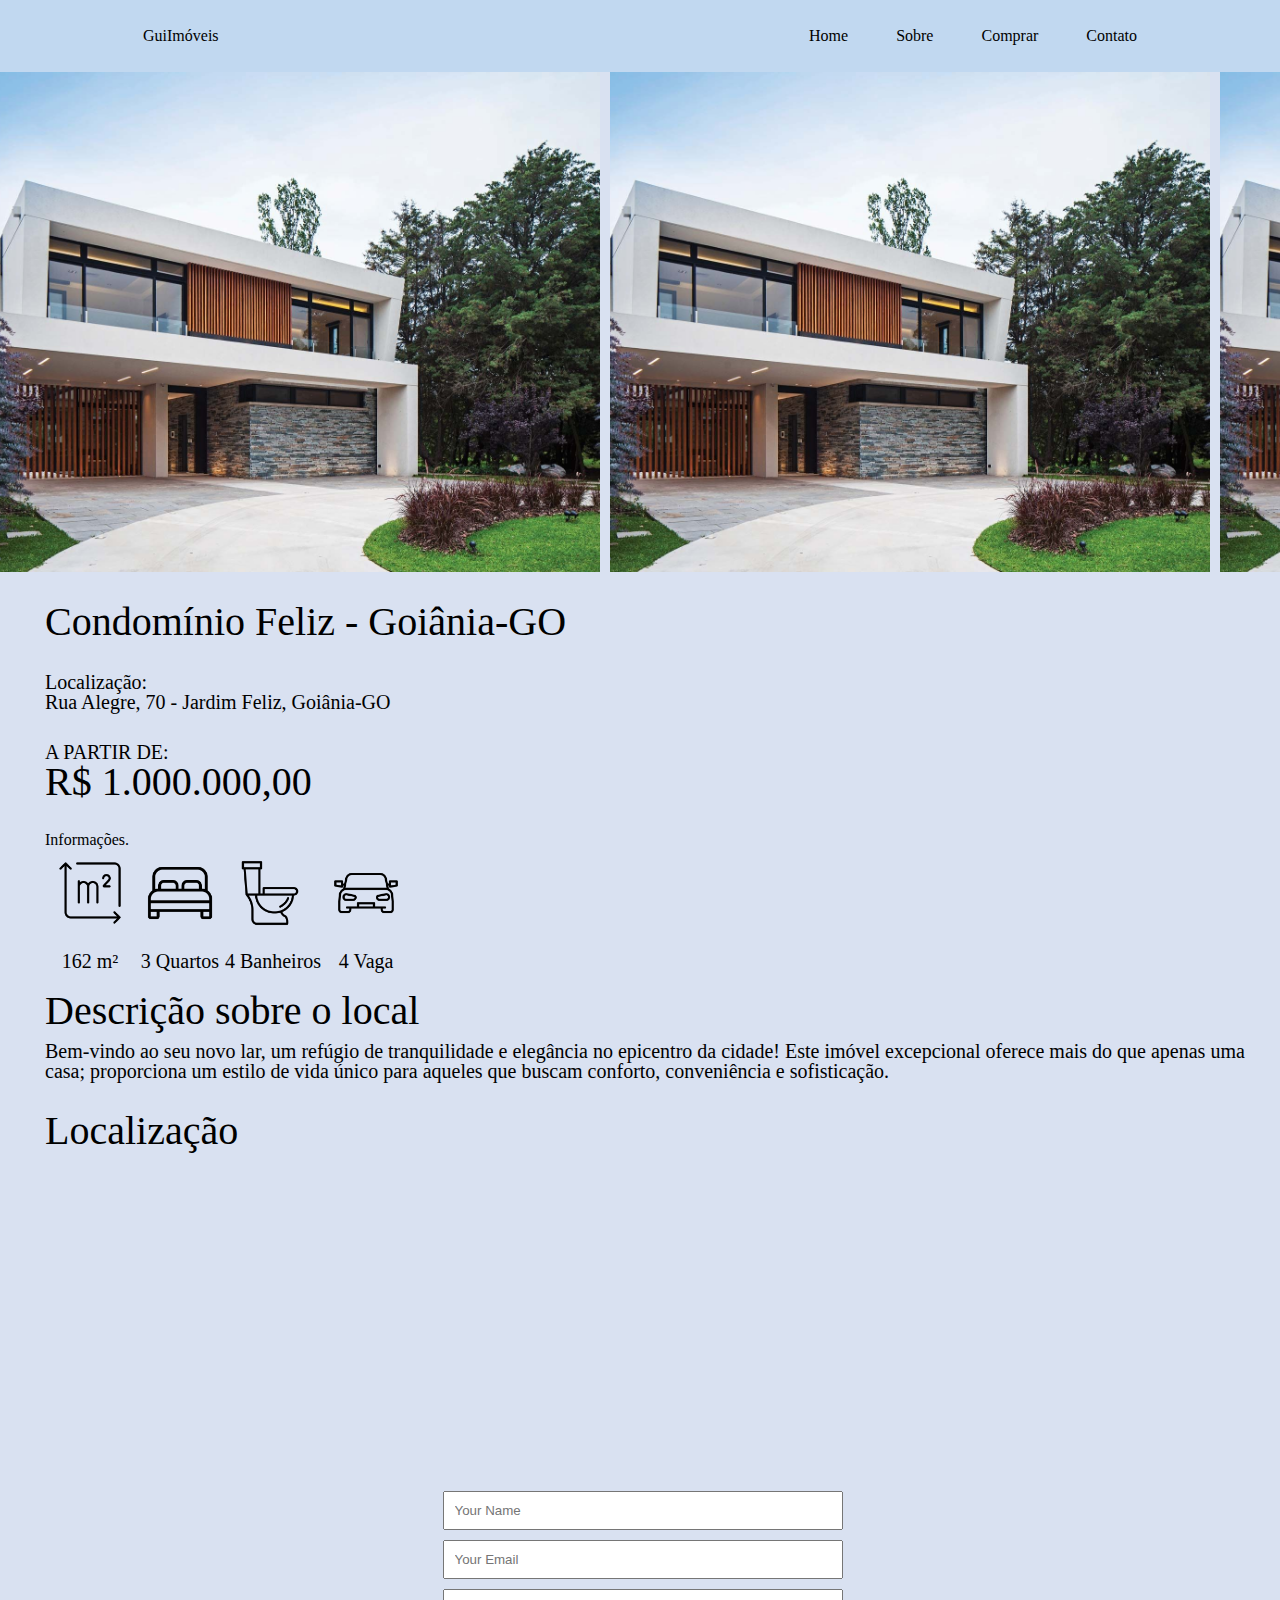
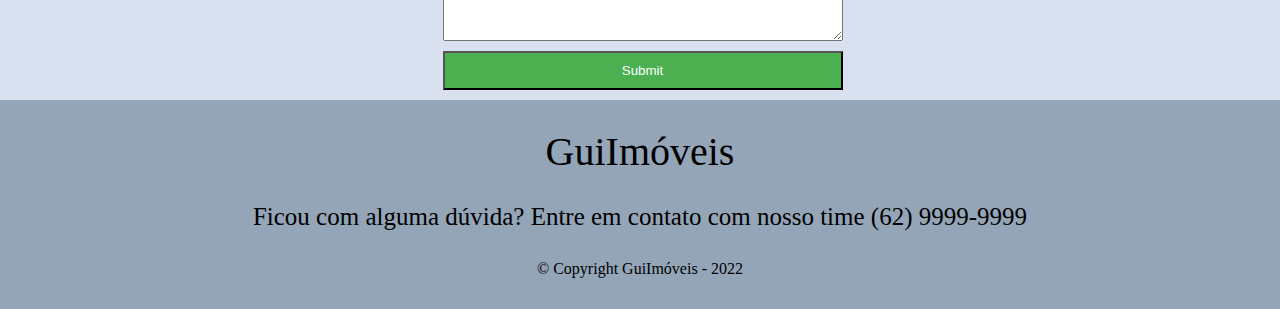
<file: verimovel.html>
<!DOCTYPE html>
<html lang="en">
<head>
    <meta charset="UTF-8">
    <meta http-equiv="X-UA-Compatible" content="IE=edge">
    <meta name="viewport" content="width=device-width, initial-scale=1.0">
    <title>Gui Imóveis</title>
    <link href="https://fonts.googleapis.com/css?family=Pacifico|Roboto:100,300,400,500,700,900" rel="stylesheet" />
    <link rel="stylesheet" href="style.css"/>
    <link rel="stylesheet" href="styles/contato.css"/>
</head>
<body>
    <header class="cabecalho">
        <div class="container">
            <a>GuiImóveis</a>
        </div>
        <div class="container">
            <ul class="menu">
                    <li class="menu-item">
                        <a href="index.html">Home</a>
                    </li>
                    <li class="menu-item">
                        <a href="#">Sobre</a>
                    </li>
                    <li class="menu-item">
                        <a href="#">Comprar</a>
                    </li>
                    <li class="menu-item">
                        <a href="#">Contato</a>
                    </li>
                </ul>
            </div>
    </header>
    <section class="imgver">
        <div class="row">
            <div class="imgverfoto1"></div>
            <div class="imgverfoto1"></div>
            <div class="imgverfoto1"></div>
            <div class="imgverfoto1"></div>
        </div>
    </section>

    <section class="main_ver">
        <div class="container">
            <div class="titulo_ver">
                <h2>Condomínio Feliz - Goiânia-GO</h2>
            </div>

            <div class="localizacao">
                <h3>Localização:</h3>
                <p>Rua Alegre, 70 - Jardim Feliz, Goiânia-GO</p>
            </div>

            <div class="informacoes_adicionais">
                <h3>A PARTIR DE:</h3>
                <p>R$ 1.000.000,00</p>
            </div>

            <div class="descricao">
                <p>Informações.</p>
                
                    <div class="icon-list">
                        <ul>
                            <li>
                                <img src="./Img/area.png">
                                <h3>162 m²</h3>
                            </li>
                            <li>
                                <img src="./Img/cama-de-casal.png">
                                <h3>3 Quartos</h3>
                            </li>
                            <li>
                                <img src="./Img/banheiro.png">
                                <h3>4 Banheiros</h3>
                            </li>
                            <li>
                                <img src="./Img/carros.png">
                                <h3>4 Vaga</h3>
                            </li>
                        </ul>
                    </div>
            
            </div>
            <div class="informacoes_adicionais">
                <p> Descrição sobre o local</p>
                <h3>Bem-vindo ao seu novo lar, um refúgio de tranquilidade e elegância no epicentro da cidade! Este imóvel excepcional oferece mais do que apenas uma casa; proporciona um estilo de vida único para aqueles que buscam conforto, conveniência e sofisticação.</h3>
            </div>

            <div class="mapa">
                <p>Localização</p>

                <div class="maps">
                    <iframe src="https://www.google.com/maps/embed?pb=!1m14!1m12!1m3!1d1136.1278646238434!2d-49.238045263400146!3d-16.703714803254893!2m3!1f0!2f0!3f0!3m2!1i1024!2i768!4f13.1!5e0!3m2!1sen!2sbr!4v1699919716176!5m2!1sen!2sbr" style="border:0;" allowfullscreen="" loading="lazy" referrerpolicy="no-referrer-when-downgrade"></iframe>
                </div>
            </div>
            
        </div>

        <div class="entre_contato">
            <form action="https://api.staticforms.xyz/submit" method="post">
                <input type="text" name="name" placeholder="Your Name">
                <input type="text" name="email" placeholder="Your Email" />
                <textarea name="message"></textarea>
                <input type="text" name="honeypot" style="display:none">
                <input type="hidden" name="accessKey" value="ea415d96-4852-41ea-a0a2-9e979120b324">
                <input type="hidden" name="subject" value="Contact us from - example.com" />
                <input type="hidden" name="replyTo" value="@">
                
                <input type="submit" value="Submit" />
            </form>
        </div>

    </section> 









<body>
    <footer class="footer">
        <h1 class="footer-gui">GuiImóveis</h1>
        <h2 class="footer-contato">Ficou com alguma dúvida? Entre em contato com nosso time (62) 9999-9999</h2>
        <p class="copyright"> &copy; Copyright GuiImóveis - 2022</p>
    </footer>
    
</body>
</html>
</file>
<file: styles/contato.css>
.entre_contato form {
    display: flex;
    flex-direction: column;
    max-width: 400px; /* Optional: Set a maximum width for the form */
    margin: auto;
    padding-left: 40px;
    padding-right: 35px;
}

.entre_contato input,
.entre_contato textarea {
    margin-bottom: 10px;
    padding: 10px;
    box-sizing: border-box;
    width: 100%;
}

.entre_contato input[type="submit"] {
    background-color: #4CAF50;
    color: white;
    cursor: pointer;
}

.entre_contato input[type="submit"]:hover {
    background-color: #45a049;
}
</file>
<file: style.css>
@import url("reset.css");
@import url("styles/header.css");
@import url("styles/principal.css");
@import url("styles/procurar.css");
@import url("styles/imoveis.css");
@import url('styles/footer.css');
@import url('styles/verimovel.css');

:root {
    --cor-de-fundo: rgb(217, 225, 241);
    --cor-do-header: rgb(193, 216, 240);
    --cor-da-fonte-principal: rgb(243, 241, 241);
    --cor-da-pesquisa: rgb(233, 227, 206);
    --cor-da-area-pesquisa: rgb(106, 94, 82);
    --cor-da-busca: black;
    --cor-do-preco: rgb(30, 216, 244);
    --cor-do-footer: rgb(148, 165, 184);;  
     
}

body {
    font-family: garamond;
    background-color: var(--cor-de-fundo);
}
</file>
